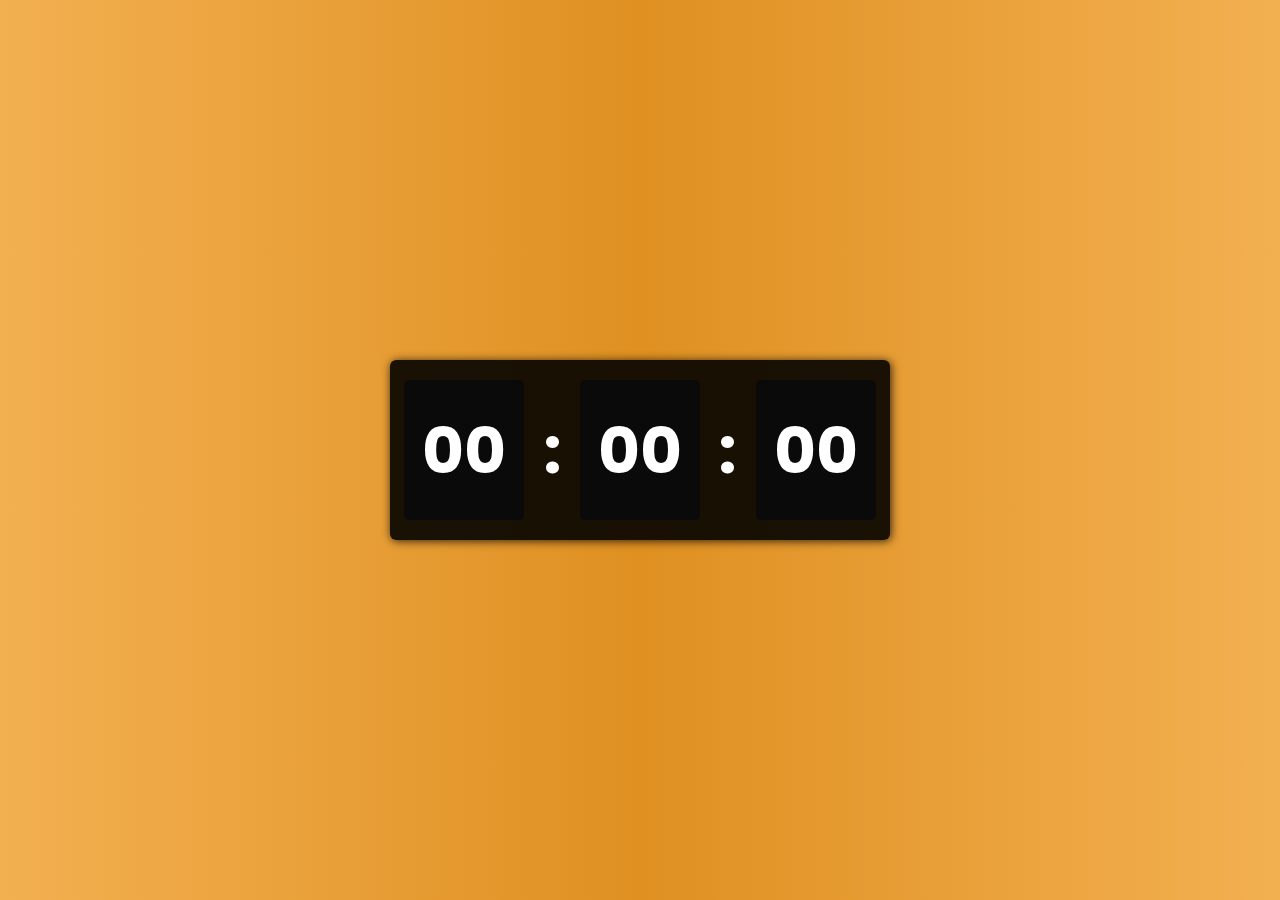
<file: index.html>
<!DOCTYPE html>
<html lang="pt-br">
<head>
    <meta charset="UTF-8">
    <meta name="viewport" content="width=device-width, initial-scale=1.0">
    <title>Document</title>
    <link rel="stylesheet" href="assets/css/style.css">
    <link rel="preconnect" href="https://fonts.googleapis.com">
<link rel="preconnect" href="https://fonts.gstatic.com" crossorigin>
<link href="https://fonts.googleapis.com/css2?family=Poppins:wght@700;800&display=swap" rel="stylesheet">
    <script src="assets/js/script.js" defer></script>
</head>
<body>
    <div class="container">
        <div class="box">
            <h1 class="hour">00</h1>
        </div>
        <h1>:</h1>
        <div class="box">
            <h1 class="minute">00</h1>
        </div>
        <h1>:</h1>
        <div class="box">
            <h1 class="second">00</h1>
        </div>
    </div>
</body>
</html>
</file>
<file: assets/css/style.css>
:root {
    --bgColor: #f3b051;
    --bgColo1: #df9021;
    --bgColo2: #f3b051;;
    --bgcolorBox: rgb(10, 10, 10);
}
h1 {
    font-size: 4rem;
}
body{
    background: linear-gradient(to right, var(--bgColor), var(--bgColo1), var(--bgColo2) );
    display: flex;
    justify-content: center;
    align-items: center;
    height: 100vh;
    font-family: 'Poppins', 'sans-serif';
}
*{
    padding: 0;
    margin: 0;
    box-sizing: border-box;
}
.container {
    display: flex;
    justify-content:  space-around;
    align-items: center;
    color: #fff;
    width: 500px;
    height: 180px;
    border:none;
    border-radius: 6px;
    box-shadow: 1px 1px 10px rgb(0, 0, 0, 0.8);
    background-color: rgb(0, 0, 0, .89);
}

.box{
    margin:10px;
    background-color: var(--bgcolorBox);
    width: 120px;
    height: 140px;
    display: flex;
    border-radius: 5px;
    justify-content: center;
    align-items: center;
}
</file>
